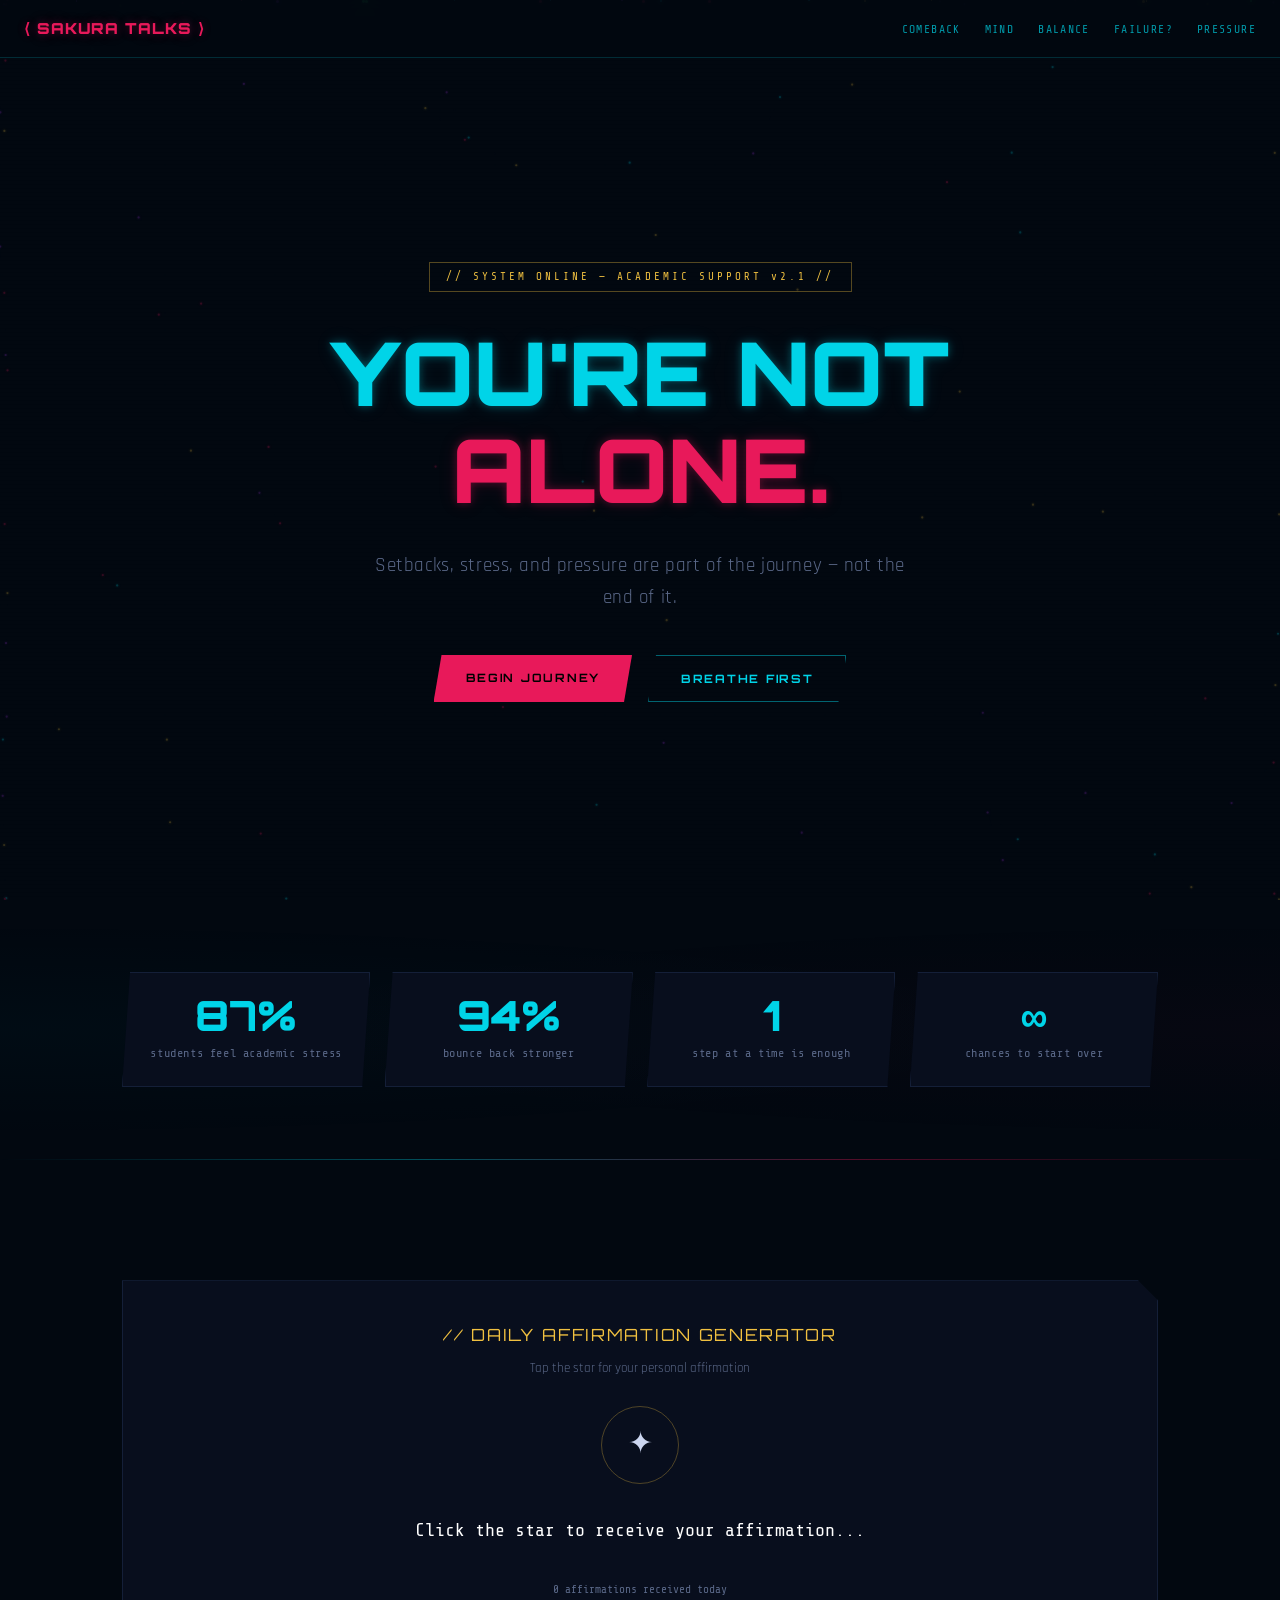
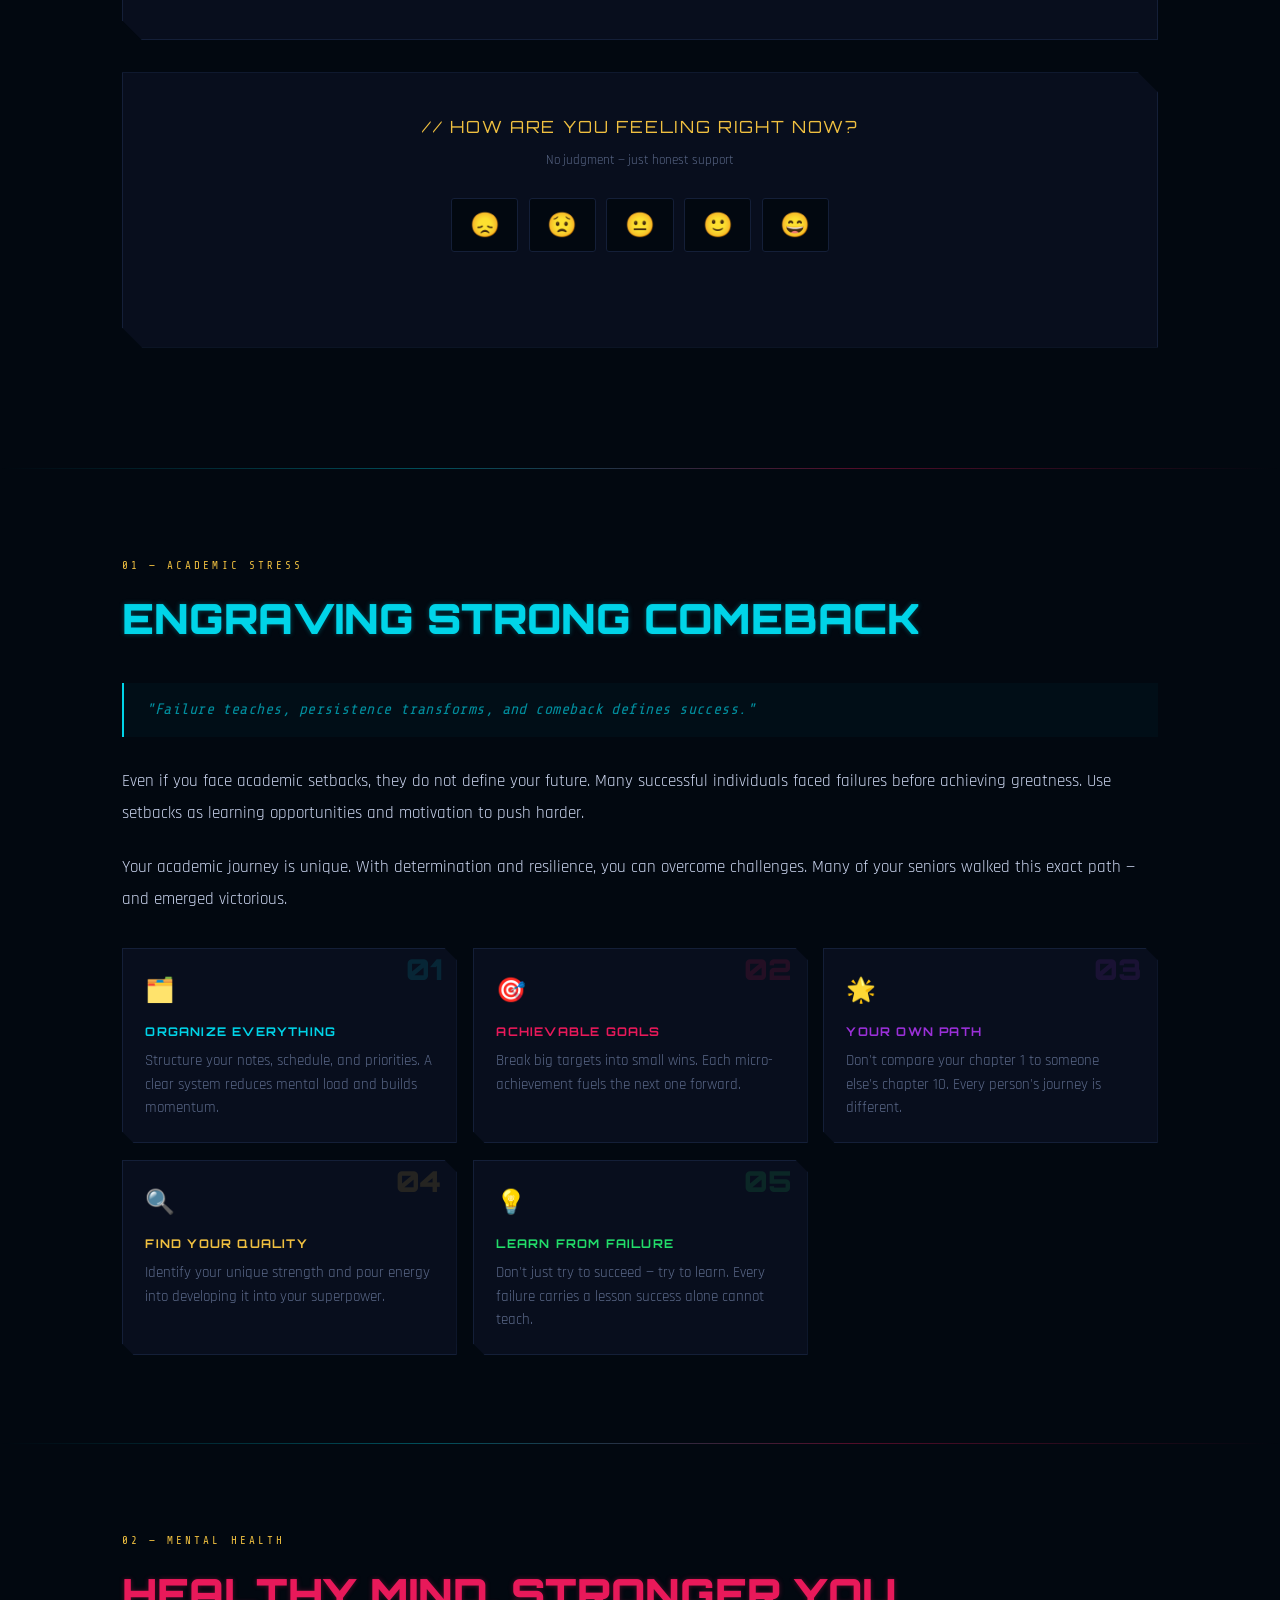
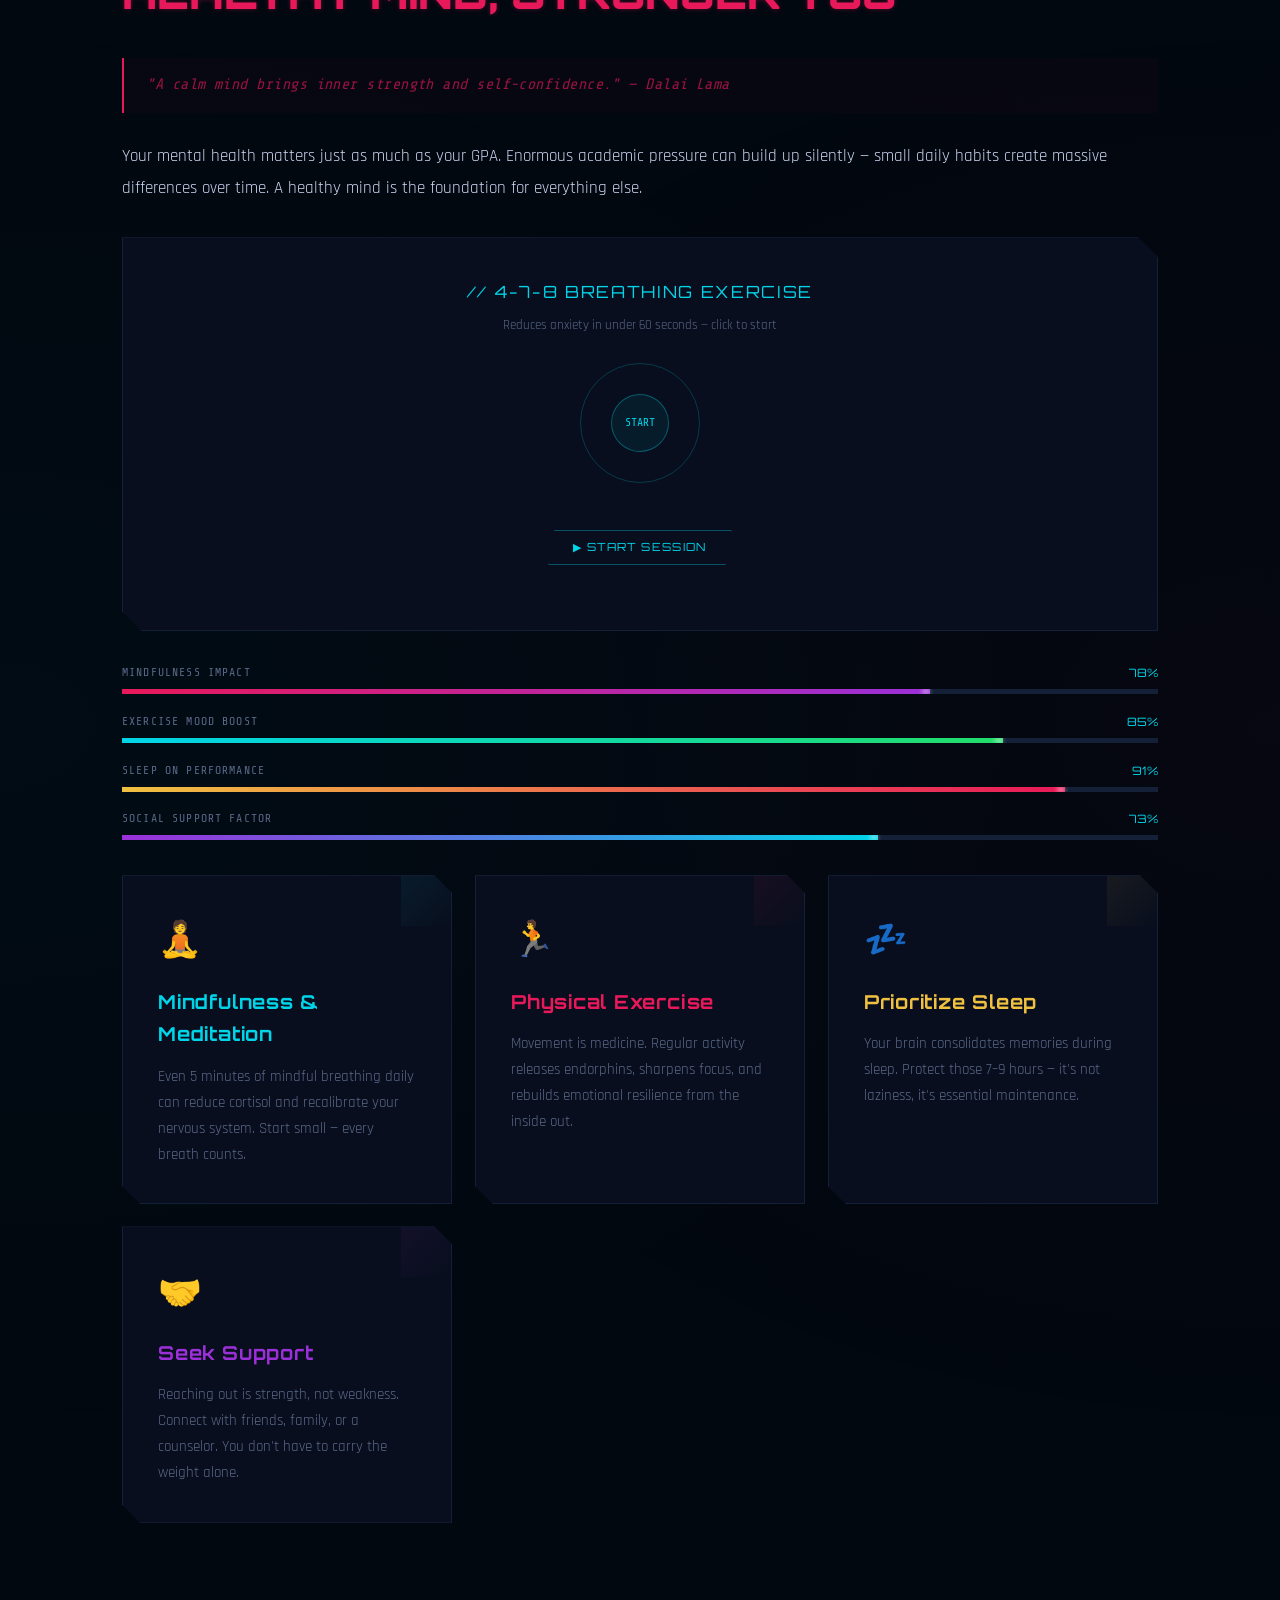
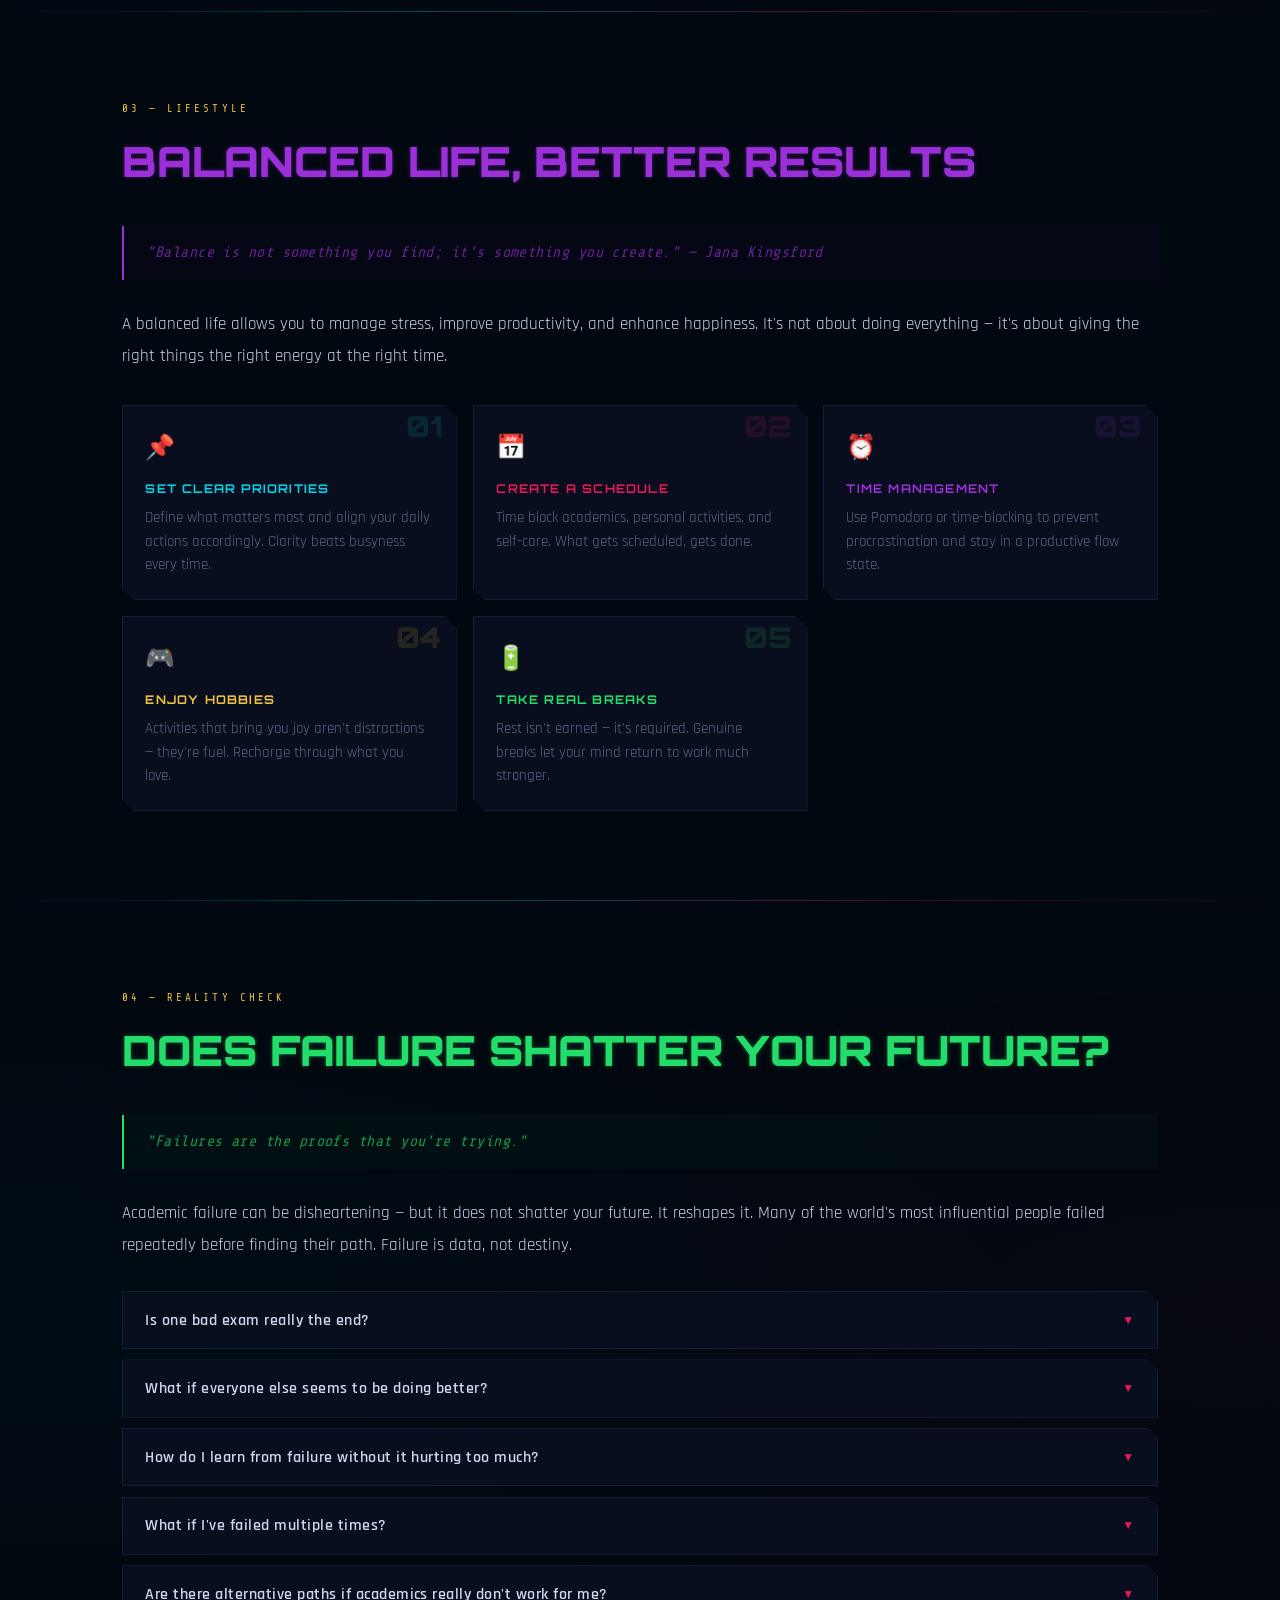
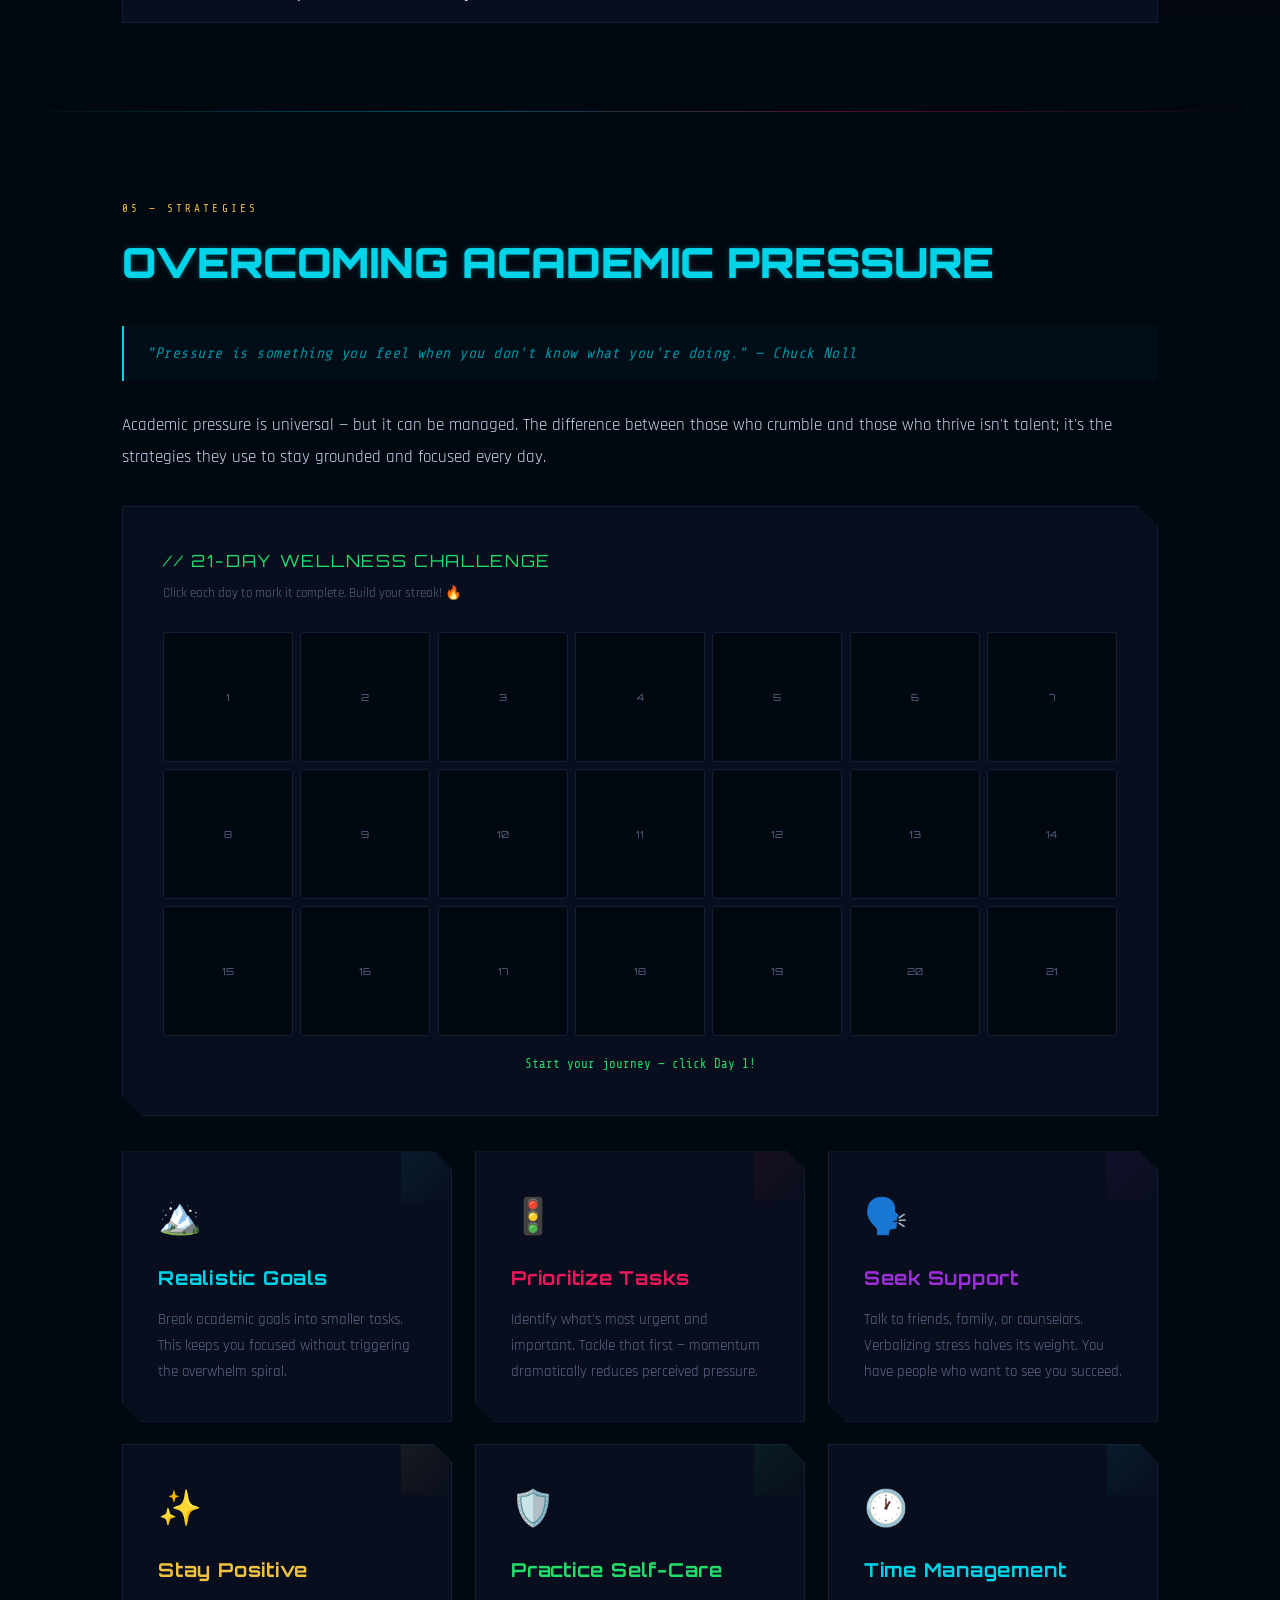
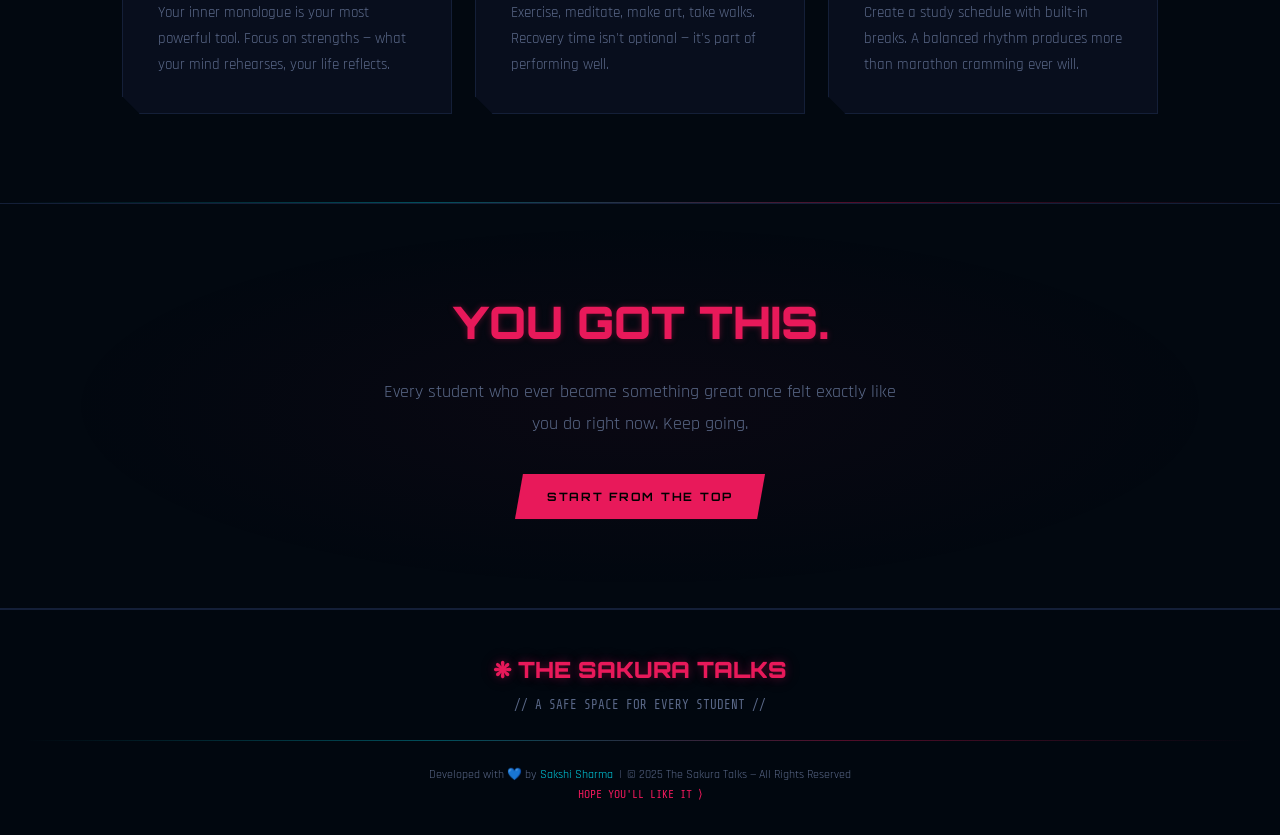
<file: sakura-talks.html>
<!DOCTYPE html>
<html lang="en">
<head>
<meta charset="UTF-8">
<meta name="viewport" content="width=device-width, initial-scale=1.0">
<title>The Sakura Talks — You're Not Alone</title>
<link href="https://fonts.googleapis.com/css2?family=Orbitron:wght@400;700;900&family=Rajdhani:wght@300;400;500;600&family=Share+Tech+Mono&display=swap" rel="stylesheet">
<style>
:root{
  --pink:#e8195a;--cyan:#00d4e8;--yellow:#f0c040;--purple:#9b30d9;--green:#22dd6a;
  --bg:#020810;--card:#080e1d;--border:#141f38;--text:#ccd6f0;--muted:#5a6888;
  --gp:0 0 8px #e8195a55,0 0 20px #e8195a22;
  --gc:0 0 8px #00d4e855,0 0 20px #00d4e822;
  --gy:0 0 8px #f0c04055,0 0 20px #f0c04022;
  --gv:0 0 8px #9b30d955,0 0 20px #9b30d922;
  --gg:0 0 8px #22dd6a55,0 0 20px #22dd6a22;
}
*,*::before,*::after{box-sizing:border-box;margin:0;padding:0;}
html{scroll-behavior:smooth;}
body{background:var(--bg);color:var(--text);font-family:'Rajdhani',sans-serif;font-size:16px;line-height:1.7;overflow-x:hidden;cursor:none;}
#cur{width:18px;height:18px;border:1.5px solid var(--cyan);border-radius:50%;position:fixed;top:0;left:0;pointer-events:none;z-index:9999;transform:translate(-50%,-50%);transition:width .2s,height .2s,background .2s;mix-blend-mode:difference;}
#cur.hov{width:36px;height:36px;background:rgba(0,212,232,.08);}
#cur2{width:5px;height:5px;background:var(--pink);border-radius:50%;position:fixed;top:0;left:0;pointer-events:none;z-index:9998;transform:translate(-50%,-50%);}
#cv{position:fixed;inset:0;z-index:0;pointer-events:none;opacity:.22;}
body::after{content:'';position:fixed;inset:0;z-index:1;background:repeating-linear-gradient(0deg,transparent,transparent 3px,rgba(0,0,0,.055) 3px,rgba(0,0,0,.055) 4px);pointer-events:none;}
.wrap{position:relative;z-index:2;}
nav{position:fixed;top:0;width:100%;background:rgba(2,8,16,.9);backdrop-filter:blur(14px);border-bottom:1px solid rgba(0,212,232,.18);z-index:100;padding:0 1.5rem;display:flex;align-items:center;justify-content:space-between;height:58px;}
.nlogo{font-family:'Orbitron',monospace;font-size:clamp(.7rem,1.8vw,.95rem);font-weight:900;color:var(--pink);letter-spacing:.06em;white-space:nowrap;text-shadow:var(--gp);}
.nlinks{display:flex;gap:1.5rem;list-style:none;}
.nlinks a{font-family:'Share Tech Mono',monospace;font-size:.72rem;color:var(--cyan);text-decoration:none;letter-spacing:.12em;text-transform:uppercase;transition:color .2s;white-space:nowrap;opacity:.7;}
.nlinks a:hover{color:#fff;opacity:1;}
.burger{display:none;flex-direction:column;gap:5px;cursor:pointer;background:none;border:none;padding:4px;}
.burger span{display:block;width:22px;height:1.5px;background:var(--cyan);transition:.3s;}
.burger.open span:nth-child(1){transform:translateY(6.5px) rotate(45deg);}
.burger.open span:nth-child(2){opacity:0;}
.burger.open span:nth-child(3){transform:translateY(-6.5px) rotate(-45deg);}
.mmenu{display:none;position:fixed;top:58px;left:0;right:0;background:rgba(2,8,16,.97);border-bottom:1px solid var(--pink);z-index:99;padding:1.5rem;flex-direction:column;gap:.9rem;}
.mmenu.open{display:flex;}
.mmenu a{font-family:'Share Tech Mono',monospace;font-size:.85rem;color:var(--cyan);text-decoration:none;padding:.4rem 0;border-bottom:1px solid var(--border);transition:color .2s;}
.mmenu a:hover{color:var(--pink);}
.hero{min-height:100vh;display:flex;flex-direction:column;align-items:center;justify-content:center;text-align:center;padding:clamp(5rem,12vw,8rem) 1.5rem 4rem;position:relative;overflow:hidden;}
.hbadge{font-family:'Share Tech Mono',monospace;font-size:.68rem;color:var(--yellow);letter-spacing:.28em;border:1px solid rgba(240,192,64,.35);padding:.3rem 1rem;margin-bottom:2rem;animation:bdgpulse 3s ease-in-out infinite;}
@keyframes bdgpulse{0%,100%{border-color:rgba(240,192,64,.35);}50%{border-color:rgba(240,192,64,.7);box-shadow:var(--gy);}}
.hero h1{font-family:'Orbitron',monospace;font-size:clamp(2rem,8vw,5.5rem);font-weight:900;line-height:1.1;margin-bottom:.5rem;}
.l1{display:block;color:var(--cyan);text-shadow:var(--gc);animation:glitch 7s infinite;}
.l2{display:block;color:var(--pink);text-shadow:var(--gp);}
@keyframes glitch{0%,88%,100%{clip-path:none;transform:none;}90%{clip-path:polygon(0 15%,100% 15%,100% 35%,0 35%);transform:translateX(-3px);}93%{clip-path:polygon(0 55%,100% 55%,100% 75%,0 75%);transform:translateX(3px);}96%{clip-path:none;transform:none;}}
.hsub{font-size:clamp(.95rem,2.2vw,1.2rem);color:var(--muted);max-width:560px;margin:1.5rem auto 2.5rem;font-weight:400;letter-spacing:.03em;}
.hcta{display:inline-flex;gap:1rem;flex-wrap:wrap;justify-content:center;}
.btn{font-family:'Orbitron',monospace;font-size:.72rem;font-weight:700;letter-spacing:.15em;text-transform:uppercase;padding:.8rem 2rem;border:none;cursor:pointer;transition:all .3s;text-decoration:none;position:relative;overflow:hidden;display:inline-block;}
.btn::after{content:'';position:absolute;inset:0;background:linear-gradient(90deg,transparent,rgba(255,255,255,.12),transparent);transform:translateX(-100%);transition:transform .5s;}
.btn:hover::after{transform:translateX(100%);}
.btnp{background:var(--pink);color:#000;clip-path:polygon(8px 0%,100% 0%,calc(100% - 8px) 100%,0% 100%);box-shadow:var(--gp);}
.btnp:hover{filter:brightness(1.15);transform:translateY(-2px);}
.btns{background:transparent;color:var(--cyan);border:1px solid rgba(0,212,232,.45);clip-path:polygon(8px 0%,100% 0%,calc(100% - 8px) 100%,0% 100%);}
.btns:hover{background:var(--cyan);color:#000;transform:translateY(-2px);}
.hparts{position:absolute;inset:0;pointer-events:none;overflow:hidden;}
.hp{position:absolute;border-radius:50%;animation:floatp linear infinite;}
@keyframes floatp{0%{transform:translateY(110vh);opacity:0;}10%{opacity:.65;}90%{opacity:.65;}100%{transform:translateY(-10vh);opacity:0;}}
.sec{padding:clamp(3rem,8vw,5.5rem) clamp(1rem,4vw,2rem);max-width:1100px;margin:0 auto;}
.secwrap{position:relative;}
.bgacc{background:radial-gradient(ellipse at 0% 50%,rgba(0,212,232,.025) 0%,transparent 60%),radial-gradient(ellipse at 100% 50%,rgba(232,25,90,.025) 0%,transparent 60%);}
.divider{width:100%;height:1px;background:linear-gradient(90deg,transparent,rgba(0,212,232,.35),rgba(232,25,90,.35),transparent);}
.slabel{font-family:'Share Tech Mono',monospace;font-size:.68rem;color:var(--yellow);letter-spacing:.28em;text-transform:uppercase;margin-bottom:.5rem;opacity:0;transform:translateY(16px);transition:opacity .6s,transform .6s;}
.slabel.vis{opacity:1;transform:none;}
.stitle{font-family:'Orbitron',monospace;font-size:clamp(1.4rem,3.5vw,2.6rem);font-weight:900;margin-bottom:1rem;opacity:0;transform:translateY(16px);transition:opacity .6s .1s,transform .6s .1s;}
.stitle.vis{opacity:1;transform:none;}
.stitle.tc{color:var(--cyan);text-shadow:0 0 5px rgba(0,212,232,.35);}
.stitle.tp{color:var(--pink);text-shadow:0 0 5px rgba(232,25,90,.35);}
.stitle.tv{color:var(--purple);text-shadow:0 0 5px rgba(155,48,217,.35);}
.stitle.tg{color:var(--green);text-shadow:0 0 5px rgba(34,221,106,.35);}
.qblock{border-left:2px solid var(--cyan);padding:.9rem 1.4rem;margin:1.8rem 0;background:rgba(0,212,232,.03);font-family:'Share Tech Mono',monospace;font-size:clamp(.82rem,1.8vw,.95rem);color:rgba(0,212,232,.65);font-style:italic;letter-spacing:.03em;opacity:0;transform:translateX(-16px);transition:opacity .7s .2s,transform .7s .2s;}
.qblock.vis{opacity:1;transform:none;}
.qbp{border-color:var(--pink);background:rgba(232,25,90,.025);color:rgba(232,25,90,.65);}
.qbv{border-color:var(--purple);background:rgba(155,48,217,.025);color:rgba(155,48,217,.65);}
.qbg{border-color:var(--green);background:rgba(34,221,106,.025);color:rgba(34,221,106,.65);}
.btext{font-size:clamp(.93rem,1.9vw,1.08rem);color:var(--text);margin-bottom:1.4rem;line-height:1.85;opacity:0;transform:translateY(12px);transition:opacity .6s .3s,transform .6s .3s;}
.btext.vis{opacity:1;transform:none;}
.tgrid{display:grid;grid-template-columns:repeat(auto-fit,minmax(min(270px,100%),1fr));gap:1rem;margin-top:2rem;}
.tcard{background:var(--card);border:1px solid var(--border);padding:1.4rem;position:relative;overflow:hidden;cursor:default;transition:border-color .3s,box-shadow .3s;clip-path:polygon(0 0,calc(100% - 12px) 0,100% 12px,100% 100%,12px 100%,0 calc(100% - 12px));opacity:0;transform:translateY(28px);transform-style:preserve-3d;will-change:transform;}
.tcard.vis{opacity:1;transform:translateY(0);}
.tcard::before{content:'';position:absolute;top:0;left:0;right:0;height:1.5px;background:linear-gradient(90deg,transparent,var(--ca),transparent);opacity:0;transition:opacity .3s;}
.tcard:hover::before{opacity:1;}
.tcard:hover{border-color:var(--ca);box-shadow:0 8px 28px var(--cg);}
.tcard.cc{--ca:var(--cyan);--cg:#00d4e818;}.tcard.cp{--ca:var(--pink);--cg:#e8195a18;}.tcard.cv{--ca:var(--purple);--cg:#9b30d918;}.tcard.cy{--ca:var(--yellow);--cg:#f0c04018;}.tcard.cg{--ca:var(--green);--cg:#22dd6a18;}
.tcn{font-family:'Orbitron',monospace;font-size:1.8rem;font-weight:900;color:var(--ca);opacity:.12;position:absolute;top:.4rem;right:.9rem;line-height:1;}
.tcico{font-size:1.5rem;margin-bottom:.6rem;}
.tcttl{font-family:'Orbitron',monospace;font-size:.75rem;font-weight:700;color:var(--ca);letter-spacing:.1em;text-transform:uppercase;margin-bottom:.45rem;}
.tctxt{font-size:.92rem;color:var(--muted);line-height:1.6;}
.spark{position:absolute;width:4px;height:4px;border-radius:50%;pointer-events:none;animation:sparkle .6s ease-out forwards;}
@keyframes sparkle{0%{opacity:1;transform:scale(1);}100%{opacity:0;transform:scale(0) translate(var(--sx),var(--sy));}}
.bgrid{display:grid;grid-template-columns:repeat(auto-fit,minmax(min(320px,100%),1fr));gap:1.4rem;margin-top:2.2rem;}
.bcard{background:var(--card);border:1px solid var(--border);padding:clamp(1.4rem,3.5vw,2.2rem);position:relative;overflow:hidden;transition:transform .3s,box-shadow .3s;clip-path:polygon(0 0,calc(100% - 18px) 0,100% 18px,100% 100%,18px 100%,0 calc(100% - 18px));opacity:0;transform:translateY(36px);}
.bcard.vis{opacity:1;transform:none;}
.bcard:hover{transform:translateY(-5px);box-shadow:0 16px 48px rgba(0,0,0,.4),0 0 20px var(--cg);}
.bcard .cdec{position:absolute;top:0;right:0;width:50px;height:50px;background:linear-gradient(135deg,var(--ca),transparent);opacity:.07;}
.bcico{font-size:2.2rem;margin-bottom:.9rem;}
.bcttl{font-family:'Orbitron',monospace;font-size:clamp(.95rem,2.2vw,1.2rem);font-weight:700;color:var(--ca);margin-bottom:.8rem;letter-spacing:.04em;}
.bctxt{font-size:.93rem;color:var(--muted);line-height:1.75;}
.srow{display:grid;grid-template-columns:repeat(auto-fit,minmax(min(140px,100%),1fr));gap:.9rem;margin:2.5rem 0;}
.sbox{background:var(--card);border:1px solid var(--border);padding:1.4rem 1rem;text-align:center;clip-path:polygon(8px 0%,100% 0%,calc(100% - 8px) 100%,0% 100%);opacity:0;transform:scale(.92);transition:opacity .5s,transform .5s,border-color .3s,box-shadow .3s;}
.sbox.vis{opacity:1;transform:none;}
.sbox:hover{border-color:var(--cyan);box-shadow:0 0 14px rgba(0,212,232,.12);}
.snum{font-family:'Orbitron',monospace;font-size:clamp(1.6rem,4.5vw,2.6rem);font-weight:900;color:var(--cyan);line-height:1;margin-bottom:.4rem;}
.slbl{font-size:.75rem;color:var(--muted);font-family:'Share Tech Mono',monospace;letter-spacing:.05em;}
.faq{margin-top:1.8rem;display:flex;flex-direction:column;gap:.65rem;}
.fi{border:1px solid var(--border);overflow:hidden;clip-path:polygon(0 0,calc(100% - 10px) 0,100% 10px,100% 100%,0 100%);transition:border-color .3s;}
.fi:hover{border-color:rgba(232,25,90,.45);}
.fq{width:100%;background:var(--card);padding:1.1rem 1.4rem;text-align:left;cursor:pointer;border:none;display:flex;justify-content:space-between;align-items:center;font-family:'Rajdhani',sans-serif;font-size:clamp(.93rem,1.9vw,1.02rem);font-weight:600;color:var(--text);letter-spacing:.03em;transition:color .2s;gap:1rem;}
.fq:hover{color:var(--pink);}
.farr{font-size:.75rem;color:var(--pink);transition:transform .3s;flex-shrink:0;}
.fi.open .farr{transform:rotate(180deg);}
.fan{max-height:0;overflow:hidden;transition:max-height .4s ease,padding .3s;background:#040b18;font-size:.92rem;color:var(--muted);line-height:1.75;padding:0 1.4rem;}
.fi.open .fan{max-height:500px;padding:1.1rem 1.4rem;}
.prgsec{margin:2rem 0;}
.prgi{margin-bottom:1.1rem;}
.prgh{display:flex;justify-content:space-between;margin-bottom:.4rem;}
.prgl{font-family:'Share Tech Mono',monospace;font-size:.72rem;color:var(--muted);letter-spacing:.1em;}
.prgv{font-family:'Orbitron',monospace;font-size:.72rem;color:var(--cyan);}
.prgbar{height:5px;background:var(--border);overflow:hidden;}
.prgfill{height:100%;width:0;transition:width 1.6s cubic-bezier(.16,1,.3,1);position:relative;}
.prgfill::after{content:'';position:absolute;right:0;top:0;bottom:0;width:8px;background:rgba(255,255,255,.45);filter:blur(2px);}

/* ── AFFIRMATION ── */
.affirm-widget,.mood-widget,.breath-widget,.challenge-box{background:var(--card);border:1px solid var(--border);padding:clamp(1.5rem,4vw,2.5rem);text-align:center;margin:2rem 0;clip-path:polygon(0 0,calc(100% - 20px) 0,100% 20px,100% 100%,20px 100%,0 calc(100% - 20px));opacity:0;transform:translateY(16px);transition:opacity .6s,transform .6s;}
.affirm-widget.vis,.mood-widget.vis,.breath-widget.vis,.challenge-box.vis{opacity:1;transform:none;}
.wttl{font-family:'Orbitron',monospace;font-size:clamp(.82rem,2vw,1.05rem);letter-spacing:.1em;margin-bottom:.5rem;}
.wsub{font-size:.84rem;color:var(--muted);margin-bottom:1.6rem;}
.affirm-ring{width:78px;height:78px;border-radius:50%;border:1.5px solid rgba(240,192,64,.3);margin:0 auto 1.4rem;display:flex;align-items:center;justify-content:center;font-size:1.9rem;cursor:pointer;transition:border-color .3s,box-shadow .3s,transform .3s;animation:spinring 10s linear infinite;}
@keyframes spinring{0%{transform:rotate(0deg);}100%{transform:rotate(360deg);}}
.affirm-ring .inn{animation:spinring 10s linear reverse infinite;}
.affirm-ring:hover{border-color:var(--yellow);box-shadow:var(--gy);}
.affirm-text{font-family:'Share Tech Mono',monospace;font-size:clamp(.9rem,2.2vw,1.15rem);color:#fff;margin-bottom:1.6rem;min-height:3rem;display:flex;align-items:center;justify-content:center;line-height:1.5;padding:0 .8rem;transition:opacity .4s;}
.affirm-cnt{font-family:'Share Tech Mono',monospace;font-size:.7rem;color:var(--muted);}

/* ── MOOD ── */
.mood-btns{display:flex;gap:.65rem;justify-content:center;flex-wrap:wrap;}
.mbtn{background:var(--bg);border:1px solid var(--border);padding:.75rem 1.1rem;cursor:pointer;font-size:1.5rem;transition:all .3s;border-radius:3px;}
.mbtn:hover{transform:translateY(-5px) scale(1.12);}
.mbtn[data-m="1"]:hover{border-color:#ff4455;box-shadow:0 0 12px #ff444535;}
.mbtn[data-m="2"]:hover{border-color:#ff8c00;box-shadow:0 0 12px #ff8c0035;}
.mbtn[data-m="3"]:hover{border-color:var(--yellow);box-shadow:0 0 12px #f0c04035;}
.mbtn[data-m="4"]:hover{border-color:var(--cyan);box-shadow:0 0 12px #00d4e835;}
.mbtn[data-m="5"]:hover{border-color:var(--green);box-shadow:0 0 12px #22dd6a35;}
.mood-resp{margin-top:1.4rem;font-size:.92rem;color:var(--text);min-height:2rem;font-family:'Share Tech Mono',monospace;transition:opacity .4s;line-height:1.55;}

/* ── BREATHING ── */
.bwrap{display:flex;flex-direction:column;align-items:center;}
.bring{width:120px;height:120px;border-radius:50%;margin:0 auto 1rem;position:relative;display:flex;align-items:center;justify-content:center;cursor:pointer;}
.bouter{position:absolute;inset:0;border-radius:50%;border:1.5px solid rgba(0,212,232,.22);transition:transform 4s ease-in-out,border-color .5s;}
.binner{width:58px;height:58px;border-radius:50%;background:rgba(0,212,232,.07);border:1px solid rgba(0,212,232,.35);display:flex;align-items:center;justify-content:center;font-size:.72rem;font-family:'Share Tech Mono',monospace;color:var(--cyan);transition:transform 4s ease-in-out,background .5s;text-align:center;line-height:1.2;}
.bphase{font-family:'Share Tech Mono',monospace;font-size:.78rem;color:var(--cyan);height:1.4rem;margin-bottom:.5rem;}
.bstart{font-family:'Orbitron',monospace;font-size:.7rem;letter-spacing:.12em;padding:.6rem 1.5rem;background:transparent;border:1px solid rgba(0,212,232,.35);color:var(--cyan);cursor:pointer;transition:all .3s;clip-path:polygon(6px 0%,100% 0%,calc(100% - 6px) 100%,0% 100%);}
.bstart:hover{background:var(--cyan);color:#000;}
.bcnt{font-family:'Share Tech Mono',monospace;font-size:.7rem;color:var(--muted);margin-top:.6rem;min-height:1rem;}

/* ── CHALLENGE TRACKER ── */
.challenge-box{text-align:left;}
.chall-grid{display:grid;grid-template-columns:repeat(7,1fr);gap:.45rem;margin-bottom:1.1rem;}
.cday{aspect-ratio:1;background:var(--bg);border:1px solid var(--border);border-radius:3px;cursor:pointer;display:flex;align-items:center;justify-content:center;font-family:'Orbitron',monospace;font-size:.6rem;color:var(--muted);transition:all .3s;position:relative;overflow:hidden;}
.cday:hover{border-color:var(--green);}
.cday.done{background:rgba(34,221,106,.1);border-color:rgba(34,221,106,.45);color:var(--green);}
.cday.done::after{content:'✓';position:absolute;font-size:.85rem;}
.challmsg{font-family:'Share Tech Mono',monospace;font-size:.78rem;color:var(--green);min-height:1.2rem;text-align:center;}

/* ── CTA ── */
.cta{text-align:center;padding:clamp(3rem,7vw,5rem) 1.5rem;position:relative;overflow:hidden;border-top:1px solid var(--border);border-bottom:1px solid var(--border);background:radial-gradient(ellipse at 50% 50%,rgba(232,25,90,.04) 0%,transparent 65%);}
.cta h2{font-family:'Orbitron',monospace;font-size:clamp(1.4rem,4.5vw,2.8rem);font-weight:900;color:var(--pink);text-shadow:0 0 6px rgba(232,25,90,.35);margin-bottom:1rem;}
.cta p{font-size:clamp(.95rem,2vw,1.15rem);color:var(--muted);max-width:520px;margin:0 auto 2.2rem;}
.stbtn{position:fixed;bottom:2rem;right:1.4rem;width:42px;height:42px;background:var(--card);border:1px solid rgba(0,212,232,.35);color:var(--cyan);display:flex;align-items:center;justify-content:center;font-size:1.1rem;cursor:pointer;z-index:50;transition:all .3s;clip-path:polygon(8px 0%,100% 0%,100% calc(100% - 8px),calc(100% - 8px) 100%,0% 100%,0% 8px);opacity:0;transform:translateY(8px);}
.stbtn.vis{opacity:1;transform:none;}
.stbtn:hover{background:var(--cyan);color:#000;}
footer{background:rgba(2,8,16,.96);border-top:1px solid var(--border);padding:2.5rem 1.5rem 1.8rem;text-align:center;position:relative;z-index:2;}
.flogo{font-family:'Orbitron',monospace;font-size:1.4rem;font-weight:900;color:var(--pink);text-shadow:var(--gp);margin-bottom:.4rem;}
.ftag{font-size:.78rem;color:var(--muted);margin-bottom:1.5rem;font-family:'Share Tech Mono',monospace;}
.fcred{font-size:.75rem;color:var(--muted);margin-top:1.5rem;}
.fcred span{color:var(--cyan);}
.ripple{position:fixed;border-radius:50%;pointer-events:none;z-index:9997;transform:translate(-50%,-50%);animation:rip .7s ease-out forwards;}
@keyframes rip{0%{width:0;height:0;opacity:.55;}100%{width:80px;height:80px;opacity:0;}}
@media(max-width:768px){.nlinks{display:none;}.burger{display:flex;}body{cursor:auto;}#cur,#cur2{display:none;}}
@media(max-width:480px){.chall-grid{gap:.3rem;}.cday{font-size:.5rem;}}
</style>
</head>
<body>
<canvas id="cv"></canvas>
<div id="cur"></div>
<div id="cur2"></div>

<nav>
  <div class="nlogo">⟨ SAKURA TALKS ⟩</div>
  <ul class="nlinks">
    <li><a href="#comeback">Comeback</a></li>
    <li><a href="#mind">Mind</a></li>
    <li><a href="#balance">Balance</a></li>
    <li><a href="#failure">Failure?</a></li>
    <li><a href="#pressure">Pressure</a></li>
  </ul>
  <button class="burger" id="burger" aria-label="Menu"><span></span><span></span><span></span></button>
</nav>
<div class="mmenu" id="mm">
  <a href="#comeback" onclick="cmm()">⟩ Comeback</a>
  <a href="#mind" onclick="cmm()">⟩ Healthy Mind</a>
  <a href="#balance" onclick="cmm()">⟩ Balance</a>
  <a href="#failure" onclick="cmm()">⟩ Failure?</a>
  <a href="#pressure" onclick="cmm()">⟩ Pressure</a>
</div>

<div class="wrap">
<!-- HERO -->
<section class="hero">
  <div class="hparts" id="hparts"></div>
  <div class="hbadge">// SYSTEM ONLINE — ACADEMIC SUPPORT v2.1 //</div>
  <h1><span class="l1">YOU'RE NOT</span><span class="l2">ALONE.</span></h1>
  <p class="hsub">Setbacks, stress, and pressure are part of the journey — not the end of it.</p>
  <div class="hcta">
    <a href="#comeback" class="btn btnp">BEGIN JOURNEY</a>
    <a href="#mind" class="btn btns">BREATHE FIRST</a>
  </div>
</section>

<!-- STATS -->
<div class="secwrap bgacc">
  <div class="sec" style="padding-top:2rem;padding-bottom:2rem;">
    <div class="srow">
      <div class="sbox"><div class="snum" data-t="87">0%</div><div class="slbl">students feel academic stress</div></div>
      <div class="sbox"><div class="snum" data-t="94">0%</div><div class="slbl">bounce back stronger</div></div>
      <div class="sbox"><div class="snum" data-t="1">0</div><div class="slbl">step at a time is enough</div></div>
      <div class="sbox"><div class="snum">∞</div><div class="slbl">chances to start over</div></div>
    </div>
  </div>
</div>
<div class="divider"></div>

<!-- WIDGETS ROW -->
<div class="sec">
  <div class="affirm-widget" id="affirmW">
    <div class="wttl" style="color:var(--yellow)">// DAILY AFFIRMATION GENERATOR</div>
    <div class="wsub">Tap the star for your personal affirmation</div>
    <div class="affirm-ring" id="affirmRing" title="Click for new affirmation"><div class="inn">✦</div></div>
    <div class="affirm-text" id="affirmTxt">Click the star to receive your affirmation...</div>
    <div class="affirm-cnt" id="affirmCnt">0 affirmations received today</div>
  </div>
  <div class="mood-widget" id="moodW">
    <div class="wttl" style="color:var(--yellow)">// HOW ARE YOU FEELING RIGHT NOW?</div>
    <div class="wsub">No judgment — just honest support</div>
    <div class="mood-btns">
      <button class="mbtn" data-m="1">😞</button>
      <button class="mbtn" data-m="2">😟</button>
      <button class="mbtn" data-m="3">😐</button>
      <button class="mbtn" data-m="4">🙂</button>
      <button class="mbtn" data-m="5">😄</button>
    </div>
    <div class="mood-resp" id="moodR"></div>
  </div>
</div>
<div class="divider"></div>

<!-- COMEBACK -->
<section class="secwrap" id="comeback">
  <div class="sec">
    <div class="slabel">01 — ACADEMIC STRESS</div>
    <h2 class="stitle tc">ENGRAVING STRONG COMEBACK</h2>
    <div class="qblock">"Failure teaches, persistence transforms, and comeback defines success."</div>
    <p class="btext">Even if you face academic setbacks, they do not define your future. Many successful individuals faced failures before achieving greatness. Use setbacks as learning opportunities and motivation to push harder.</p>
    <p class="btext">Your academic journey is unique. With determination and resilience, you can overcome challenges. Many of your seniors walked this exact path — and emerged victorious.</p>
    <div class="tgrid">
      <div class="tcard cc"><div class="tcn">01</div><div class="tcico">🗂️</div><div class="tcttl">Organize Everything</div><div class="tctxt">Structure your notes, schedule, and priorities. A clear system reduces mental load and builds momentum.</div></div>
      <div class="tcard cp"><div class="tcn">02</div><div class="tcico">🎯</div><div class="tcttl">Achievable Goals</div><div class="tctxt">Break big targets into small wins. Each micro-achievement fuels the next one forward.</div></div>
      <div class="tcard cv"><div class="tcn">03</div><div class="tcico">🌟</div><div class="tcttl">Your Own Path</div><div class="tctxt">Don't compare your chapter 1 to someone else's chapter 10. Every person's journey is different.</div></div>
      <div class="tcard cy"><div class="tcn">04</div><div class="tcico">🔍</div><div class="tcttl">Find Your Quality</div><div class="tctxt">Identify your unique strength and pour energy into developing it into your superpower.</div></div>
      <div class="tcard cg"><div class="tcn">05</div><div class="tcico">💡</div><div class="tcttl">Learn from Failure</div><div class="tctxt">Don't just try to succeed — try to learn. Every failure carries a lesson success alone cannot teach.</div></div>
    </div>
  </div>
</section>
<div class="divider"></div>

<!-- MIND -->
<section class="secwrap bgacc" id="mind">
  <div class="sec">
    <div class="slabel">02 — MENTAL HEALTH</div>
    <h2 class="stitle tp">HEALTHY MIND, STRONGER YOU</h2>
    <div class="qblock qbp">"A calm mind brings inner strength and self-confidence." — Dalai Lama</div>
    <p class="btext">Your mental health matters just as much as your GPA. Enormous academic pressure can build up silently — small daily habits create massive differences over time. A healthy mind is the foundation for everything else.</p>

    <!-- BREATHING WIDGET -->
    <div class="breath-widget" id="breathW">
      <div class="wttl" style="color:var(--cyan)">// 4-7-8 BREATHING EXERCISE</div>
      <div class="wsub">Reduces anxiety in under 60 seconds — click to start</div>
      <div class="bwrap">
        <div class="bring" id="bring">
          <div class="bouter" id="bouter"></div>
          <div class="binner" id="binner">START</div>
        </div>
        <div class="bphase" id="bphase"></div>
        <button class="bstart" id="bstartbtn">▶ START SESSION</button>
        <div class="bcnt" id="bcnt"></div>
      </div>
    </div>

    <div class="prgsec">
      <div class="prgi"><div class="prgh"><span class="prgl">MINDFULNESS IMPACT</span><span class="prgv">78%</span></div><div class="prgbar"><div class="prgfill" style="background:linear-gradient(90deg,var(--pink),var(--purple));" data-w="78"></div></div></div>
      <div class="prgi"><div class="prgh"><span class="prgl">EXERCISE MOOD BOOST</span><span class="prgv">85%</span></div><div class="prgbar"><div class="prgfill" style="background:linear-gradient(90deg,var(--cyan),var(--green));" data-w="85"></div></div></div>
      <div class="prgi"><div class="prgh"><span class="prgl">SLEEP ON PERFORMANCE</span><span class="prgv">91%</span></div><div class="prgbar"><div class="prgfill" style="background:linear-gradient(90deg,var(--yellow),var(--pink));" data-w="91"></div></div></div>
      <div class="prgi"><div class="prgh"><span class="prgl">SOCIAL SUPPORT FACTOR</span><span class="prgv">73%</span></div><div class="prgbar"><div class="prgfill" style="background:linear-gradient(90deg,var(--purple),var(--cyan));" data-w="73"></div></div></div>
    </div>
    <div class="bgrid">
      <div class="bcard cc" style="--ca:var(--cyan);--cg:#00d4e818;"><div class="cdec"></div><div class="bcico">🧘</div><div class="bcttl">Mindfulness & Meditation</div><div class="bctxt">Even 5 minutes of mindful breathing daily can reduce cortisol and recalibrate your nervous system. Start small — every breath counts.</div></div>
      <div class="bcard cp" style="--ca:var(--pink);--cg:#e8195a18;"><div class="cdec"></div><div class="bcico">🏃</div><div class="bcttl">Physical Exercise</div><div class="bctxt">Movement is medicine. Regular activity releases endorphins, sharpens focus, and rebuilds emotional resilience from the inside out.</div></div>
      <div class="bcard cy" style="--ca:var(--yellow);--cg:#f0c04018;"><div class="cdec"></div><div class="bcico">💤</div><div class="bcttl">Prioritize Sleep</div><div class="bctxt">Your brain consolidates memories during sleep. Protect those 7–9 hours — it's not laziness, it's essential maintenance.</div></div>
      <div class="bcard cv" style="--ca:var(--purple);--cg:#9b30d918;"><div class="cdec"></div><div class="bcico">🤝</div><div class="bcttl">Seek Support</div><div class="bctxt">Reaching out is strength, not weakness. Connect with friends, family, or a counselor. You don't have to carry the weight alone.</div></div>
    </div>
  </div>
</section>
<div class="divider"></div>

<!-- BALANCE -->
<section class="secwrap" id="balance">
  <div class="sec">
    <div class="slabel">03 — LIFESTYLE</div>
    <h2 class="stitle tv">BALANCED LIFE, BETTER RESULTS</h2>
    <div class="qblock qbv">"Balance is not something you find; it's something you create." — Jana Kingsford</div>
    <p class="btext">A balanced life allows you to manage stress, improve productivity, and enhance happiness. It's not about doing everything — it's about giving the right things the right energy at the right time.</p>
    <div class="tgrid">
      <div class="tcard cc"><div class="tcn">01</div><div class="tcico">📌</div><div class="tcttl">Set Clear Priorities</div><div class="tctxt">Define what matters most and align your daily actions accordingly. Clarity beats busyness every time.</div></div>
      <div class="tcard cp"><div class="tcn">02</div><div class="tcico">📅</div><div class="tcttl">Create a Schedule</div><div class="tctxt">Time block academics, personal activities, and self-care. What gets scheduled, gets done.</div></div>
      <div class="tcard cv"><div class="tcn">03</div><div class="tcico">⏰</div><div class="tcttl">Time Management</div><div class="tctxt">Use Pomodoro or time-blocking to prevent procrastination and stay in a productive flow state.</div></div>
      <div class="tcard cy"><div class="tcn">04</div><div class="tcico">🎮</div><div class="tcttl">Enjoy Hobbies</div><div class="tctxt">Activities that bring you joy aren't distractions — they're fuel. Recharge through what you love.</div></div>
      <div class="tcard cg"><div class="tcn">05</div><div class="tcico">🔋</div><div class="tcttl">Take Real Breaks</div><div class="tctxt">Rest isn't earned — it's required. Genuine breaks let your mind return to work much stronger.</div></div>
    </div>
  </div>
</section>
<div class="divider"></div>

<!-- FAILURE -->
<section class="secwrap bgacc" id="failure">
  <div class="sec">
    <div class="slabel">04 — REALITY CHECK</div>
    <h2 class="stitle tg">DOES FAILURE SHATTER YOUR FUTURE?</h2>
    <div class="qblock qbg">"Failures are the proofs that you're trying."</div>
    <p class="btext">Academic failure can be disheartening — but it does not shatter your future. It reshapes it. Many of the world's most influential people failed repeatedly before finding their path. Failure is data, not destiny.</p>
    <div class="faq">
      <div class="fi"><button class="fq">Is one bad exam really the end? <span class="farr">▼</span></button><div class="fan">Absolutely not. One exam, one semester, or even one year does not define a lifetime. Many students who stumbled early went on to have extraordinary careers in medicine, law, tech, arts, and beyond. What matters is what you do after the fall.</div></div>
      <div class="fi"><button class="fq">What if everyone else seems to be doing better? <span class="farr">▼</span></button><div class="fan">Social comparison is a silent thief. You're seeing everyone's highlight reel while living your behind-the-scenes. Most people are quietly struggling too. Focus your energy on your own progress — even 1% better each day compounds into transformation.</div></div>
      <div class="fi"><button class="fq">How do I learn from failure without it hurting too much? <span class="farr">▼</span></button><div class="fan">Give yourself 48 hours to feel it fully. Then shift from "why did I fail?" to "what can I learn?" — write down three specific things you'd do differently. This transforms pain into strategy.</div></div>
      <div class="fi"><button class="fq">What if I've failed multiple times? <span class="farr">▼</span></button><div class="fan">Multiple failures mean you've been brave enough to try multiple times. Edison failed 1,000+ times before the light bulb. J.K. Rowling was rejected by 12 publishers. Every attempt builds resilience that success alone cannot create.</div></div>
      <div class="fi"><button class="fq">Are there alternative paths if academics really don't work for me? <span class="farr">▼</span></button><div class="fan">Absolutely. The world needs builders, artists, entrepreneurs, craftspeople, and innovators — many of whom thrived outside traditional academic paths. Failure in one system is often a signal to explore one that fits who you actually are.</div></div>
    </div>
  </div>
</section>
<div class="divider"></div>

<!-- PRESSURE -->
<section class="secwrap" id="pressure">
  <div class="sec">
    <div class="slabel">05 — STRATEGIES</div>
    <h2 class="stitle tc">OVERCOMING ACADEMIC PRESSURE</h2>
    <div class="qblock">"Pressure is something you feel when you don't know what you're doing." — Chuck Noll</div>
    <p class="btext">Academic pressure is universal — but it can be managed. The difference between those who crumble and those who thrive isn't talent; it's the strategies they use to stay grounded and focused every day.</p>

    <!-- 21-DAY CHALLENGE -->
    <div class="challenge-box" id="challengeBox">
      <div class="wttl" style="color:var(--green);text-align:left">// 21-DAY WELLNESS CHALLENGE</div>
      <div class="wsub" style="text-align:left">Click each day to mark it complete. Build your streak! 🔥</div>
      <div class="chall-grid" id="challGrid"></div>
      <div class="challmsg" id="challMsg">Start your journey — click Day 1!</div>
    </div>

    <div class="bgrid">
      <div class="bcard cc" style="--ca:var(--cyan);--cg:#00d4e818;"><div class="cdec"></div><div class="bcico">🏔️</div><div class="bcttl">Realistic Goals</div><div class="bctxt">Break academic goals into smaller tasks. This keeps you focused without triggering the overwhelm spiral.</div></div>
      <div class="bcard cp" style="--ca:var(--pink);--cg:#e8195a18;"><div class="cdec"></div><div class="bcico">🚦</div><div class="bcttl">Prioritize Tasks</div><div class="bctxt">Identify what's most urgent and important. Tackle that first — momentum dramatically reduces perceived pressure.</div></div>
      <div class="bcard cv" style="--ca:var(--purple);--cg:#9b30d918;"><div class="cdec"></div><div class="bcico">🗣️</div><div class="bcttl">Seek Support</div><div class="bctxt">Talk to friends, family, or counselors. Verbalizing stress halves its weight. You have people who want to see you succeed.</div></div>
      <div class="bcard cy" style="--ca:var(--yellow);--cg:#f0c04018;"><div class="cdec"></div><div class="bcico">✨</div><div class="bcttl">Stay Positive</div><div class="bctxt">Your inner monologue is your most powerful tool. Focus on strengths — what your mind rehearses, your life reflects.</div></div>
      <div class="bcard cg" style="--ca:var(--green);--cg:#22dd6a18;"><div class="cdec"></div><div class="bcico">🛡️</div><div class="bcttl">Practice Self-Care</div><div class="bctxt">Exercise, meditate, make art, take walks. Recovery time isn't optional — it's part of performing well.</div></div>
      <div class="bcard cc" style="--ca:var(--cyan);--cg:#00d4e818;"><div class="cdec"></div><div class="bcico">🕐</div><div class="bcttl">Time Management</div><div class="bctxt">Create a study schedule with built-in breaks. A balanced rhythm produces more than marathon cramming ever will.</div></div>
    </div>
  </div>
</section>
<div class="divider"></div>

<div class="cta">
  <h2>YOU GOT THIS.</h2>
  <p>Every student who ever became something great once felt exactly like you do right now. Keep going.</p>
  <a href="#comeback" class="btn btnp">START FROM THE TOP</a>
</div>

<footer>
  <div class="flogo">❋ THE SAKURA TALKS</div>
  <div class="ftag">// A SAFE SPACE FOR EVERY STUDENT //</div>
  <div class="divider" style="margin:1.2rem 0;"></div>
  <div class="fcred">Developed with 💙 by <span>Sakshi Sharma</span> &nbsp;|&nbsp; © 2025 The Sakura Talks — All Rights Reserved<br><span style="color:var(--pink);font-family:'Share Tech Mono',monospace;font-size:.72rem;">HOPE YOU'LL LIKE IT ⟩</span></div>
</footer>
</div>

<button class="stbtn" id="stbtn" aria-label="Scroll to top">↑</button>

<script>
/* CURSOR */
const cur=document.getElementById('cur'),cur2=document.getElementById('cur2');
let mx=-100,my=-100,tx2=-100,ty2=-100;
document.addEventListener('mousemove',e=>{mx=e.clientX;my=e.clientY;});
(function animC(){tx2+=(mx-tx2)*.18;ty2+=(my-ty2)*.18;cur.style.left=mx+'px';cur.style.top=my+'px';cur2.style.left=tx2+'px';cur2.style.top=ty2+'px';requestAnimationFrame(animC);})();
document.querySelectorAll('a,button,.mbtn,.cday,.affirm-ring,.bring').forEach(el=>{el.addEventListener('mouseenter',()=>cur.classList.add('hov'));el.addEventListener('mouseleave',()=>cur.classList.remove('hov'));});

/* CANVAS */
const cv=document.getElementById('cv'),cx=cv.getContext('2d');
let CW,CH;
function rsz(){CW=cv.width=window.innerWidth;CH=cv.height=window.innerHeight;}
rsz();window.addEventListener('resize',rsz);
const pts=Array.from({length:90},()=>({x:Math.random()*1920,y:Math.random()*1080,vx:(Math.random()-.5)*.22,vy:(Math.random()-.5)*.22,col:['#00d4e8','#e8195a','#9b30d9','#f0c040'][Math.floor(Math.random()*4)]}));
function drawBg(){
  cx.clearRect(0,0,CW,CH);
  cx.strokeStyle='rgba(0,212,232,0.03)';cx.lineWidth=1;
  for(let x=0;x<CW;x+=55){cx.beginPath();cx.moveTo(x,0);cx.lineTo(x,CH);cx.stroke();}
  for(let y=0;y<CH;y+=55){cx.beginPath();cx.moveTo(0,y);cx.lineTo(CW,y);cx.stroke();}
  pts.forEach(p=>{p.x+=p.vx;p.y+=p.vy;if(p.x<0)p.x=CW;if(p.x>CW)p.x=0;if(p.y<0)p.y=CH;if(p.y>CH)p.y=0;cx.beginPath();cx.arc(p.x,p.y,1.1,0,Math.PI*2);cx.fillStyle=p.col;cx.shadowBlur=3;cx.shadowColor=p.col;cx.fill();cx.shadowBlur=0;});
  // connections
  for(let i=0;i<pts.length;i++){for(let j=i+1;j<pts.length;j++){const d=Math.hypot(pts[i].x-pts[j].x,pts[i].y-pts[j].y);if(d<90){cx.strokeStyle=`rgba(0,212,232,${(1-d/90)*.045})`;cx.lineWidth=.5;cx.beginPath();cx.moveTo(pts[i].x,pts[i].y);cx.lineTo(pts[j].x,pts[j].y);cx.stroke();}}}
  requestAnimationFrame(drawBg);
}
drawBg();

/* HERO PARTICLES */
const hcols=['#00d4e8','#e8195a','#f0c040','#9b30d9','#22dd6a'];
const hpDiv=document.getElementById('hparts');
for(let i=0;i<18;i++){const p=document.createElement('div');p.className='hp';const c=hcols[i%5];const sz=Math.random()*2.5+1;p.style.cssText=`left:${Math.random()*100}%;width:${sz}px;height:${sz}px;background:${c};box-shadow:0 0 5px ${c};animation-duration:${6+Math.random()*10}s;animation-delay:${Math.random()*6}s;`;hpDiv.appendChild(p);}

/* NAV */
const burger=document.getElementById('burger'),mm=document.getElementById('mm');
burger.addEventListener('click',()=>{burger.classList.toggle('open');mm.classList.toggle('open');});
function cmm(){burger.classList.remove('open');mm.classList.remove('open');}

/* CLICK RIPPLE */
document.addEventListener('click',e=>{const r=document.createElement('div');r.className='ripple';const c=hcols[Math.floor(Math.random()*5)];r.style.cssText=`left:${e.clientX}px;top:${e.clientY}px;border:1.5px solid ${c};`;document.body.appendChild(r);setTimeout(()=>r.remove(),700);});

/* SCROLL REVEAL */
const obs=new IntersectionObserver(entries=>{entries.forEach((en,i)=>{if(en.isIntersecting)setTimeout(()=>en.target.classList.add('vis'),(en.target.dataset.d||0)*1);});},{threshold:.1});
document.querySelectorAll('.slabel,.stitle,.qblock,.btext,.tcard,.bcard,.sbox,.mood-widget,.affirm-widget,.breath-widget,.challenge-box').forEach((el,i)=>{el.dataset.d=(i%6)*65;obs.observe(el);});

/* 3D TILT CARDS */
document.querySelectorAll('.tcard').forEach(card=>{
  card.addEventListener('mousemove',e=>{
    const r=card.getBoundingClientRect(),dx=(e.clientX-r.left-r.width/2)/(r.width/2),dy=(e.clientY-r.top-r.height/2)/(r.height/2);
    card.style.transform=`translateY(-4px) rotateX(${-dy*7}deg) rotateY(${dx*7}deg)`;
    if(Math.random()>.72){const sp=document.createElement('div');sp.className='spark';const sc=getComputedStyle(card).getPropertyValue('--ca').trim();sp.style.cssText=`left:${e.clientX-r.left}px;top:${e.clientY-r.top}px;background:${sc};--sx:${(Math.random()-.5)*38}px;--sy:${(Math.random()-.5)*38}px;`;card.appendChild(sp);setTimeout(()=>sp.remove(),600);}
  });
  card.addEventListener('mouseleave',()=>{card.style.transform='';});
});

/* STAT COUNTERS */
const cobs=new IntersectionObserver(entries=>{entries.forEach(en=>{if(!en.isIntersecting)return;const el=en.target,t=parseInt(el.dataset.t);if(isNaN(t))return;const s=performance.now();(function tick(now){const p=Math.min((now-s)/1800,1),e2=1-Math.pow(1-p,3);el.textContent=Math.round(e2*t)+(t>5?'%':'');if(p<1)requestAnimationFrame(tick);else el.textContent=t+(t>5?'%':'');})(s);cobs.unobserve(el);});},{threshold:.5});
document.querySelectorAll('.snum[data-t]').forEach(el=>cobs.observe(el));

/* PROGRESS BARS */
const pobs=new IntersectionObserver(entries=>{entries.forEach(en=>{if(en.isIntersecting){setTimeout(()=>{en.target.style.width=en.target.dataset.w+'%';},200);pobs.unobserve(en.target);}});},{threshold:.5});
document.querySelectorAll('.prgfill').forEach(el=>pobs.observe(el));

/* FAQ */
document.querySelectorAll('.fq').forEach(btn=>{btn.addEventListener('click',()=>{const fi=btn.parentElement,open=fi.classList.contains('open');document.querySelectorAll('.fi.open').forEach(i=>i.classList.remove('open'));if(!open)fi.classList.add('open');});});

/* MOOD */
const moodMap={1:['#ff4455','💔 That sounds really hard. Whatever you\'re carrying — it\'s valid. Take a breath. This moment is not forever. You are not alone. 💙'],2:['#ff8c00','😟 It\'s okay to not be okay. Acknowledge how you feel without judgment. Even a small step — water, fresh air — can reset the spiral.'],3:['#f0c040','🟡 Somewhere in the middle — and that\'s fine. One small positive action today is all you need. Progress over perfection.'],4:['#00d4e8','🙂 That\'s genuinely good to hear! Ride this energy. Use it to tackle something that matters today!'],5:['#22dd6a','🌟 You are glowing right now! Use it, share it, and remember this feeling when things get harder. You\'ve got this!']};
document.querySelectorAll('.mbtn').forEach(btn=>{btn.addEventListener('click',()=>{const [col,msg]=moodMap[btn.dataset.m];const r=document.getElementById('moodR');r.style.opacity=0;setTimeout(()=>{r.textContent=msg;r.style.color=col;r.style.opacity=1;},300);document.querySelectorAll('.mbtn').forEach(b=>b.style.transform='');btn.style.transform='scale(1.3)';setTimeout(()=>btn.style.transform='',400);});});

/* AFFIRMATION */
const affirms=["You are capable of more than you currently believe.","Every expert was once a beginner. Keep going.","Your worth is not measured by your grades.","Progress, not perfection. Every day counts.","You have survived 100% of your hardest days so far.","The fact that you're trying already makes you stronger.","Rest is productive. Recovery is part of growth.","One step forward, even a small one, is still forward.","Your story isn't over. The best chapters are ahead.","You are braver than you believe, stronger than you seem.","Mistakes are proof that you are actively learning.","It's okay to ask for help. That's wisdom, not weakness.","Today's struggle is quietly building tomorrow's strength.","You are exactly where you need to be right now.","Small daily improvements lead to stunning long-term results.","The comeback is always stronger than the setback.","Believe in the version of you that hasn't given up yet."];
let affC=0;
const affRing=document.getElementById('affirmRing'),affTxt=document.getElementById('affirmTxt'),affCnt=document.getElementById('affirmCnt');
affRing.addEventListener('click',()=>{affTxt.style.opacity=0;setTimeout(()=>{affTxt.textContent=`"${affirms[Math.floor(Math.random()*affirms.length)]}"`;affTxt.style.opacity=1;affC++;affCnt.textContent=`${affC} affirmation${affC!==1?'s':''} received today ✦`;affRing.style.transform='scale(1.18)';affRing.style.boxShadow='0 0 18px rgba(240,192,64,.35)';setTimeout(()=>{affRing.style.transform='';affRing.style.boxShadow='';},380);},240);});

/* BREATHING */
const bouter=document.getElementById('bouter'),binner=document.getElementById('binner'),bphase=document.getElementById('bphase'),bstartbtn=document.getElementById('bstartbtn'),bcnt=document.getElementById('bcnt');
let bRunning=false,bTimer=null,bCycles=0,bIdx=0;
const bPhases=[{lbl:'INHALE',dur:4000,sc:'1.5',bg:'rgba(0,212,232,.16)',bc:'rgba(0,212,232,.65)',t:'IN'},{lbl:'HOLD',dur:7000,sc:'1.5',bg:'rgba(240,192,64,.1)',bc:'rgba(240,192,64,.55)',t:'HOLD'},{lbl:'EXHALE',dur:8000,sc:'1',bg:'rgba(0,212,232,.04)',bc:'rgba(0,212,232,.22)',t:'OUT'}];
function runPhase(){if(!bRunning)return;const ph=bPhases[bIdx];bphase.textContent='// '+ph.lbl;bouter.style.transform=`scale(${ph.sc})`;bouter.style.borderColor=ph.bc;binner.style.transform=`scale(${ph.sc})`;binner.style.background=ph.bg;binner.style.borderColor=ph.bc;binner.textContent=ph.t;if(bIdx===2)bCycles++;bcnt.textContent=bCycles>0?`${bCycles} full cycle${bCycles!==1?'s':''} completed`:'';bTimer=setTimeout(()=>{bIdx=(bIdx+1)%3;runPhase();},ph.dur);}
bstartbtn.addEventListener('click',()=>{if(!bRunning){bRunning=true;bIdx=0;bstartbtn.textContent='■ STOP SESSION';runPhase();}else{bRunning=false;clearTimeout(bTimer);bstartbtn.textContent='▶ START SESSION';bphase.textContent='';binner.textContent='START';bouter.style.transform='scale(1)';bouter.style.borderColor='rgba(0,212,232,.22)';binner.style.transform='';binner.style.background='rgba(0,212,232,.07)';}});

/* 21-DAY TRACKER */
const challGrid=document.getElementById('challGrid'),challMsg=document.getElementById('challMsg');
const days=Array(21).fill(false);
const msgs=['Start your journey — click Day 1! 💫','Great start! 1 day done!','2 days strong! 🔥','3 days! You\'re building a habit!','4 days! The fire is burning!','5 days! You\'re unstoppable!','ONE WEEK! 🎉 Incredible work!','8 days! You\'re in the rhythm!','9 days! Mind is getting stronger!','10 days! Double digits! 💪','11 days! You\'re past the halfway!','12 days! The comeback is real!','13 days! Keep going!','2 WEEKS! 🌟 You are a warrior!','15 days! Almost there!','16 days! You\'re in rare company!','17 days! Look how far you\'ve come!','18 days! Three more days!','19 days! One more push!','20 days! ONE DAY LEFT!!','21 DAYS COMPLETE! 🏆 YOU ARE UNSTOPPABLE!'];
for(let i=0;i<21;i++){const d=document.createElement('div');d.className='cday';d.textContent=i+1;d.dataset.i=i;d.addEventListener('click',()=>{days[i]=!days[i];d.classList.toggle('done',days[i]);const done=days.filter(Boolean).length;challMsg.textContent=done>0?msgs[done-1]:'Start your journey — click Day 1! 💫';challMsg.style.color=done===21?'#f0c040':'var(--green)';});challGrid.appendChild(d);}

/* SCROLL TOP */
const stbtn=document.getElementById('stbtn');
window.addEventListener('scroll',()=>stbtn.classList.toggle('vis',window.scrollY>400));
stbtn.addEventListener('click',()=>window.scrollTo({top:0,behavior:'smooth'}));
</script>
</body>
</html>
</file>
